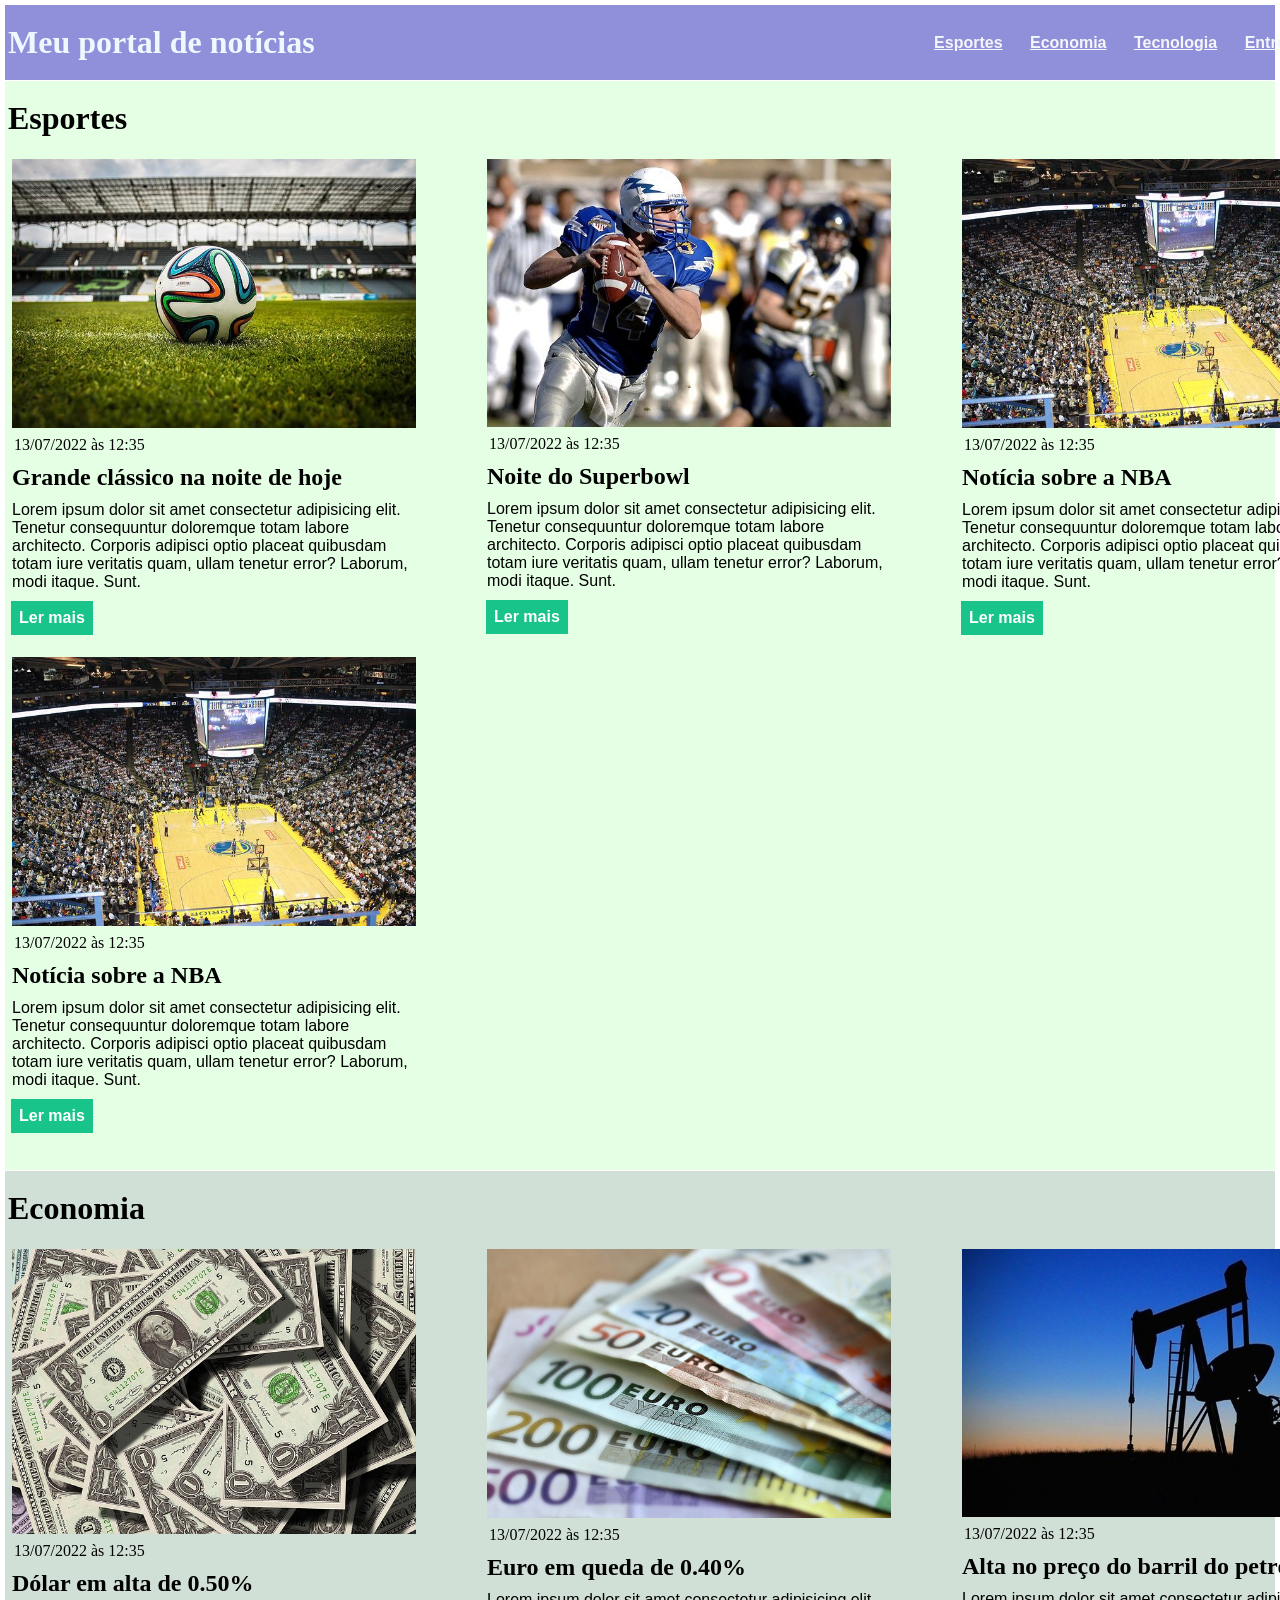
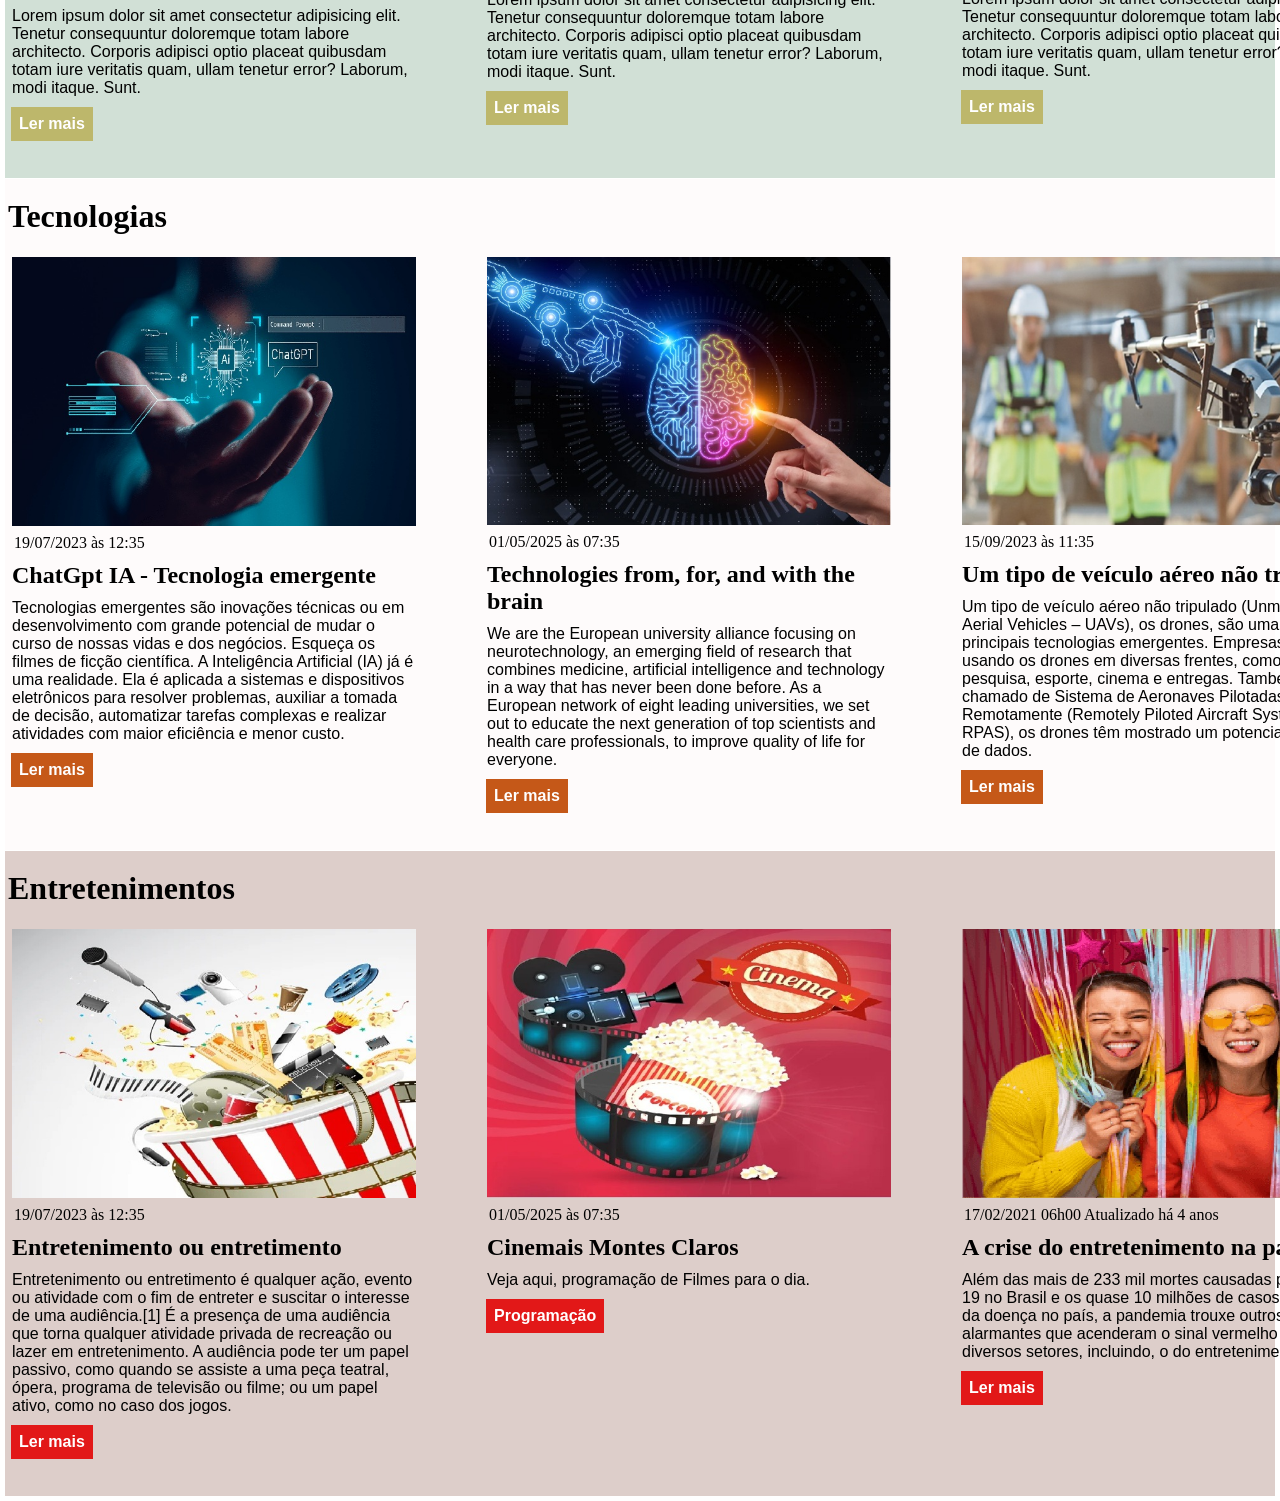
<file: Pratica_css_class/css/index.html>
<!DOCTYPE html>
<html lang="pt-BR">

<head>
    <meta charset="UTF-8">
    <meta http-equiv="X-UA-Compatible" content="IE=edge">
    <meta name="viewport" content="width=device-width, initial-scale=1.0">
    <title>Meu portal de notícias</title>
    <link rel="stylesheet" href="./main.css" />
</head>

<body>
    <header>
        <div class="container">
            <h1>Meu portal de notícias</h1>
            <nav>
                <ul>
                    <li>
                        <a href="#sports" title="Ir para a seção de esportes">Esportes</a>
                    </li>
                    <li>
                        <a href="#economy" title="Ir para a seção de Economia">Economia</a>
                    </li>
                    <li>
                        <a href="#technology" title="Ir para a seção de Tecnologia">Tecnologia</a>
                    </li>
                    <li>
                        <a href="#entertainment" title="Ir para a seção de Entretenimento">Entretenimento</a>
                    </li>
                </ul>
            </nav>
        </div>
    </header>
    <section id="sports">
        <div class="container">
            <h2>Esportes</h2>
            <div class="articles">
                <article>
                    <img src="./imagens/futebol.jpg" alt="Bola de futebol no gramado" />
                    <header>
                        <time class="creation-date">13/07/2022 às 12:35</time>
                    </header>
                    <h3>Grande clássico na noite de hoje</h3>
                    <p>
                        Lorem ipsum dolor sit amet consectetur adipisicing elit. Tenetur consequuntur doloremque totam
                        labore
                        architecto. Corporis adipisci optio placeat quibusdam totam iure veritatis quam, ullam tenetur
                        error?
                        Laborum, modi itaque. Sunt.
                    </p>
                    <a href="#" title="Leia a notícia completa">Ler mais</a>
                </article>
                <article>
                    <img src="./imagens/futebol-americano.jpg"
                        alt="Jogador de futebol americano correndo com a bola na mão" />
                    <header>
                        <time>13/07/2022 às 12:35</time>
                    </header>
                    <h3>Noite do Superbowl</h3>
                    <p>
                        Lorem ipsum dolor sit amet consectetur adipisicing elit. Tenetur consequuntur doloremque totam
                        labore
                        architecto. Corporis adipisci optio placeat quibusdam totam iure veritatis quam, ullam tenetur
                        error?
                        Laborum, modi itaque. Sunt.
                    </p>
                    <a href="#" title="Leia a notícia completa">Ler mais</a>
                </article>
                <article>
                    <img src="./imagens/basquete.jpg" title="Vista aérea de uma quadra de basquete" />
                    <header>
                        <time>13/07/2022 às 12:35</time>
                    </header>
                    <h3>Notícia sobre a NBA</h3>
                    <p>
                        Lorem ipsum dolor sit amet consectetur adipisicing elit. Tenetur consequuntur doloremque totam
                        labore
                        architecto. Corporis adipisci optio placeat quibusdam totam iure veritatis quam, ullam tenetur
                        error?
                        Laborum, modi itaque. Sunt.
                    </p>
                    <a href="#" title="Leia a notícia completa">Ler mais</a>
                </article>
                <article>
                    <img src="./imagens/basquete.jpg" title="Vista aérea de uma quadra de basquete" />
                    <header>
                        <time>13/07/2022 às 12:35</time>
                    </header>
                    <h3>Notícia sobre a NBA</h3>
                    <p>
                        Lorem ipsum dolor sit amet consectetur adipisicing elit. Tenetur consequuntur doloremque totam
                        labore
                        architecto. Corporis adipisci optio placeat quibusdam totam iure veritatis quam, ullam tenetur
                        error?
                        Laborum, modi itaque. Sunt.
                    </p>
                    <a href="#" title="Leia a notícia completa">Ler mais</a>
                </article>
            </div>

        </div>
    </section>
    <section id="economy">
        <div class="container">
            <h2>Economia</h2>
            <div class="articles">
                <article>
                    <img src="./imagens/dolares.jpg" alt="Muitos dólares" />
                    <header>
                        <time>13/07/2022 às 12:35</time>
                    </header>
                    <h3>Dólar em alta de 0.50%</h3>
                    <p>
                        Lorem ipsum dolor sit amet consectetur adipisicing elit. Tenetur consequuntur doloremque totam
                        labore
                        architecto. Corporis adipisci optio placeat quibusdam totam iure veritatis quam, ullam tenetur
                        error?
                        Laborum, modi itaque. Sunt.
                    </p>
                    <a href="#" title="Leia a notícia completa">Ler mais</a>
                </article>
                <article>
                    <img src="./imagens/euro.jpg" alt="Várias notas de euro" />
                    <header>
                        <time>13/07/2022 às 12:35</time>
                    </header>
                    <h3>Euro em queda de 0.40%</h3>
                    <p>
                        Lorem ipsum dolor sit amet consectetur adipisicing elit. Tenetur consequuntur doloremque totam
                        labore
                        architecto. Corporis adipisci optio placeat quibusdam totam iure veritatis quam, ullam tenetur
                        error?
                        Laborum, modi itaque. Sunt.
                    </p>
                    <a href="#" title="Leia a notícia completa">Ler mais</a>
                </article>
                <article>
                    <img src="./imagens/petroleo.jpg" alt="Extração de petróleo" />
                    <header>
                        <time>13/07/2022 às 12:35</time>
                    </header>
                    <h3>Alta no preço do barril do petróleo</h3>
                    <p>
                        Lorem ipsum dolor sit amet consectetur adipisicing elit. Tenetur consequuntur doloremque totam
                        labore
                        architecto. Corporis adipisci optio placeat quibusdam totam iure veritatis quam, ullam tenetur
                        error?
                        Laborum, modi itaque. Sunt.
                    </p>
                    <a href="#" title="Leia a notícia completa">Ler mais</a>
                </article>
            </div>
        </div>
    </section>
    <section id="technologies">
        <div class="container">
            <h2>Tecnologias</h2>
            <div class="articles">
                <article>
                    <img src="./imagens/chagpt.jpg" alt="Chatgpt IA" />
                    <header>
                        <time>19/07/2023 às 12:35</time>
                    </header>
                    <h3>ChatGpt IA - Tecnologia emergente</h3>
                    <p>
                        Tecnologias emergentes são inovações técnicas ou em 
                        desenvolvimento com grande potencial de mudar o curso de nossas vidas e dos negócios.
                        Esqueça os filmes de ficção científica. A Inteligência Artificial (IA) já é uma realidade. Ela é aplicada a sistemas e dispositivos eletrônicos para resolver problemas, auxiliar a tomada de decisão, 
                        automatizar tarefas complexas e realizar atividades com maior eficiência e menor custo.
                    </p>
                    <a href="https://www.sankhya.com.br/blog/tecnologias-emergentes/" title="Leia a notícia completa">Ler mais</a>
                </article>
                <article>
                    <img src="./imagens/Neurotech.jpg" alt="Neurotech Brain and Technology" />
                    <header>
                        <time>01/05/2025 às 07:35</time>
                    </header>
                    <h3>Technologies from, for, and with the brain</h3>
                    <p>
                        We are the European university alliance focusing on neurotechnology, an emerging field of research that combines medicine, 
                        artificial intelligence and technology in a way that has never been done before. As a European network of eight leading universities, we set out to educate the next generation of top scientists and health care professionals, to improve quality of life for everyone.
                    </p>
                    <a href="https://theneurotech.eu/" title="Leia a notícia completa">Ler mais</a>
                </article>
                <article>
                    <img src="./imagens/Drones.jpg" alt="Drones" />
                    <header>
                        <time>15/09/2023 às 11:35</time>
                    </header>
                    <h3>Um tipo de veículo aéreo não tripulado</h3>
                    <p>
                        Um tipo de veículo aéreo não tripulado (Unmanned Aerial Vehicles – UAVs), os drones, 
                        são uma das principais tecnologias emergentes. Empresas estão usando os drones em diversas frentes, como vigilância, pesquisa, esporte, cinema e entregas.
                        Também chamado de Sistema de Aeronaves Pilotadas Remotamente (Remotely Piloted Aircraft Systems – RPAS), os drones têm mostrado um potencial na coleta de dados. 
                    </p>
                    <a href="https://www.sankhya.com.br/blog/tecnologias-emergentes/" title="Leia a notícia completa">Ler mais</a>
                </article>
            </div>
        </div>
    </section>
    <section id="entertainment">
        <div class="container">
            <h2>Entretenimentos</h2>
            <div class="articles">
                <article>
                    <img src="./imagens/entretenin1.jpg" alt="Entretenimentos" />
                    <header>
                        <time>19/07/2023 às 12:35</time>
                    </header>
                    <h3>Entretenimento ou entretimento</h3>
                    <p>
                        Entretenimento ou entretimento é qualquer ação, evento ou atividade com o fim de entreter e suscitar o interesse de uma audiência.[1] É a presença de uma audiência que torna qualquer atividade privada de recreação ou lazer em entretenimento. 
                        A audiência pode ter um papel passivo, como quando se assiste a uma peça teatral, ópera, 
                        programa de televisão ou filme; ou um papel ativo, como no caso dos jogos. 
                    </p>
                    <a href="https://pt.wikipedia.org/wiki/Entretenimento" title="Leia a notícia completa">Ler mais</a>
                </article>
                <article>
                    <img src="./imagens/cinema.jpg" alt="Cinemais" />
                    <header>
                        <time>01/05/2025 às 07:35</time>
                    </header>
                    <h3>Cinemais Montes Claros</h3>
                    <p>
                        Veja aqui, programação de Filmes para o dia.
                    </p>
                    <a href="https://www.cinemais.com.br/montes_claros/programacao" title="Veja programação de Filmes">Programação</a>
                </article>
                <article>
                    <img src="./imagens/festas.jpg" alt="Festas" />
                    <header>
                        <time>17/02/2021 06h00 Atualizado há 4 anos</time>
                    </header>
                    <h3>A crise do entretenimento na pandemia</h3>
                    <p>
                        Além das mais de 233 mil mortes causadas por Covid-19 no Brasil e os quase 10 milhões de casos registrados da
                        doença no país, a pandemia trouxe outros números alarmantes que acenderam o sinal vermelho em diversos setores, 
                        incluindo, o do entretenimento. 
                    </p>
                    <a href="https://g1.globo.com/pop-arte/noticia/2021/02/17/a-crise-do-entretenimento-na-pandemia-350-mil-eventos-adiados-ou-cancelados-e-r-90-milhoes-perdidos.ghtml" title="Leia a notícia completa">Ler mais</a>
                </article>
            </div>
        </div>
    </section>
</body>

</html>
</file>
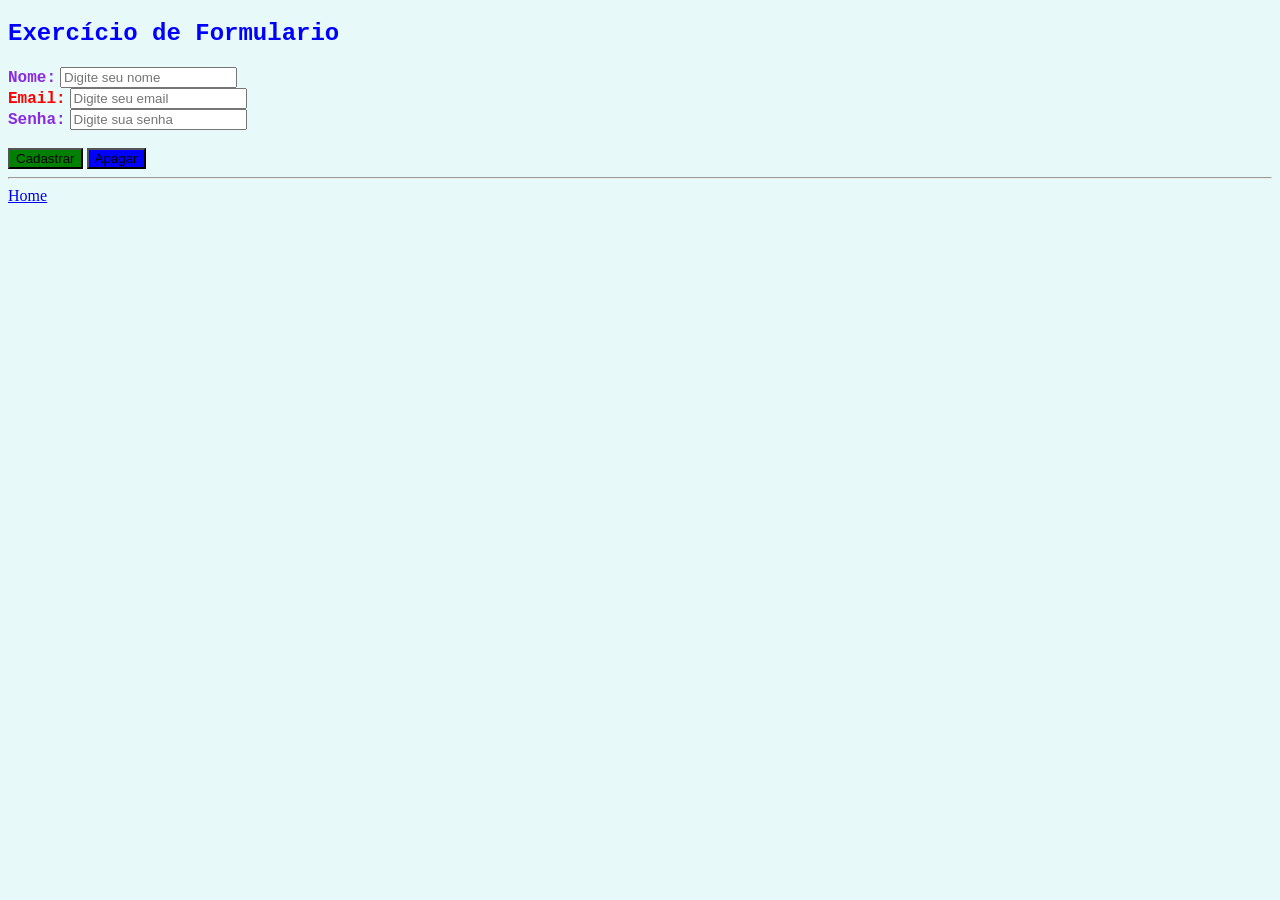
<file: Exercicio_html.html>
<!DOCTYPE html>
<html lang="en">

<head>
    <meta charset="UTF-8">
    <meta name="viewport" content="width=device-width, initial-scale=1.0">
    <title>Exercício de Formulario</title>
    <link rel="stylesheet" type="text/css" href="./style.css">

</head>

<body>
    <h2>Exercício de Formulario <Html>
    </h2>

    <form>
        <label for="fname">Nome:</label>
        <input type="text" id="fname" name="fname" placeholder="Digite seu nome"><br />
            <label for="email" style=color:red>Email:</label>
            <input type="email" id="email" name="email" placeholder="Digite seu email"><br />
        <label for="lsenha">Senha:</label>
        <input type="password" id="lsenha" name="lsenha" placeholder="Digite sua senha"><br /> <br />
            <button class="cadastrar" type="submit" required="true">Cadastrar</button>
            <button class="apagar" class="reset" type="reset" required="true">Apagar</button>
    </form>

</body>
<hr />
<a href="./index.html"> Home</a>

</html>
</file>
<file: Pratica_css_class/css/main.css>
*{
    box-sizing: border-box;
    margin: 1px;
    padding:1px;
}

body > header{
    background-color: rgb(143, 143, 218);
    padding: 16px 0;
    color: aliceblue;
}
header li{
    display:inline;
    font-family: Arial, Helvetica, sans-serif;
    font-weight: bold;
    margin-left: 16px;
    
}
header li a{
    color:#f5f6fa;
    
}
header .container{
    display:flex;
    align-items: center;
    justify-content: space-between;
    
}
.container{
    width: 1366px;
    margin:0 auto; /* ou margin:0 auto 0 auto; tmabem funciona*/
}
.articles{
    display:flex;
    flex-wrap: wrap;
    justify-content: space-between;
}
.articles article img {
    /*height: 180px;*/
    width: 100%;
    
}
.articles article {
    width: 30%;
}
section{
    padding: 16px 0;
}
section h2,
.articles article{
    margin-bottom: 16px;
}
.articles article h3{
    margin-top: 8px;
    margin-bottom: 8px;
}
.articles article a{
    background-color: rgb(34, 34, 114);
    color: #fff;
    padding: 8px;
    display: inline-block;
    text-decoration: none;
    font-weight:bold;
    margin-top: 8px;
}
.articles article a:hover{
    text-decoration: underline;

}
.articles article p,
.articles article a {
    font-family: Arial, Helvetica, sans-serif;
}
.articles article h3{
    font-size: 24px;
}
section h2{
    font-size: 32px;
}

#sports {
    background-color: rgb(0, 255, 0, 0.1);
}
#sports .articles article a{
    background-color: rgb(24, 196, 138);
}
#economy {
    background-color:#d1e0d6;
}
#economy .articles article a{
    background-color:darkkhaki;
}
#technologies {
    background-color: rgba(238, 217, 217, 0.1);
}
#technologies .articles article a{
    background-color: rgb(197, 88, 24);
}
#entertainment {
    background-color:rgb(221, 206, 202);
}
#entertainment .articles article a{
    background-color: rgb(226, 24, 24);
}
</file>
<file: style.css>
h2{
    color: blue;
    font-family: 'Courier New', Courier, monospace;
}
body{
   background-color: rgba(28, 202, 193, 0.103);
}
.cadastrar{
    background-color: green;
}
.apagar{
    background-color: blue ;
}
label{
    font-weight:bold;
    color:blueviolet;
    font-family: 'Courier New', Courier, monospace;
}
</file>
